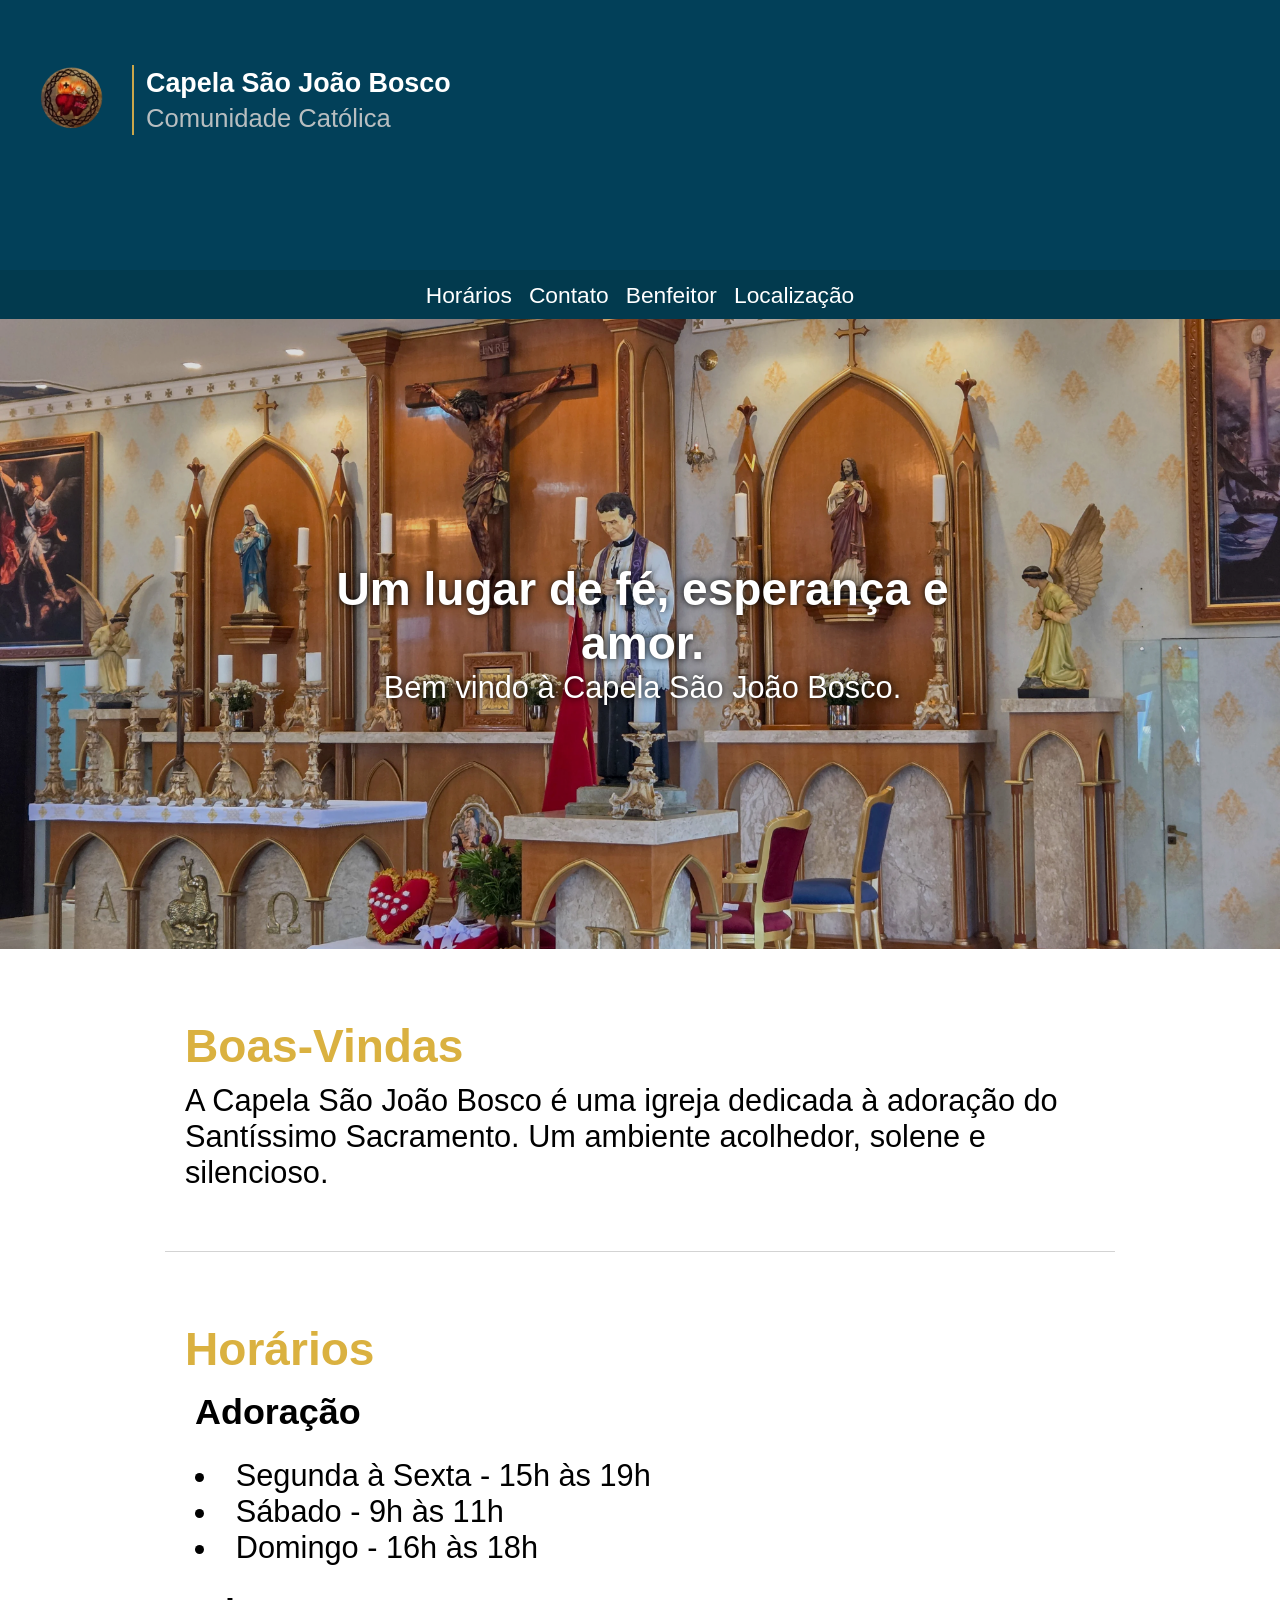
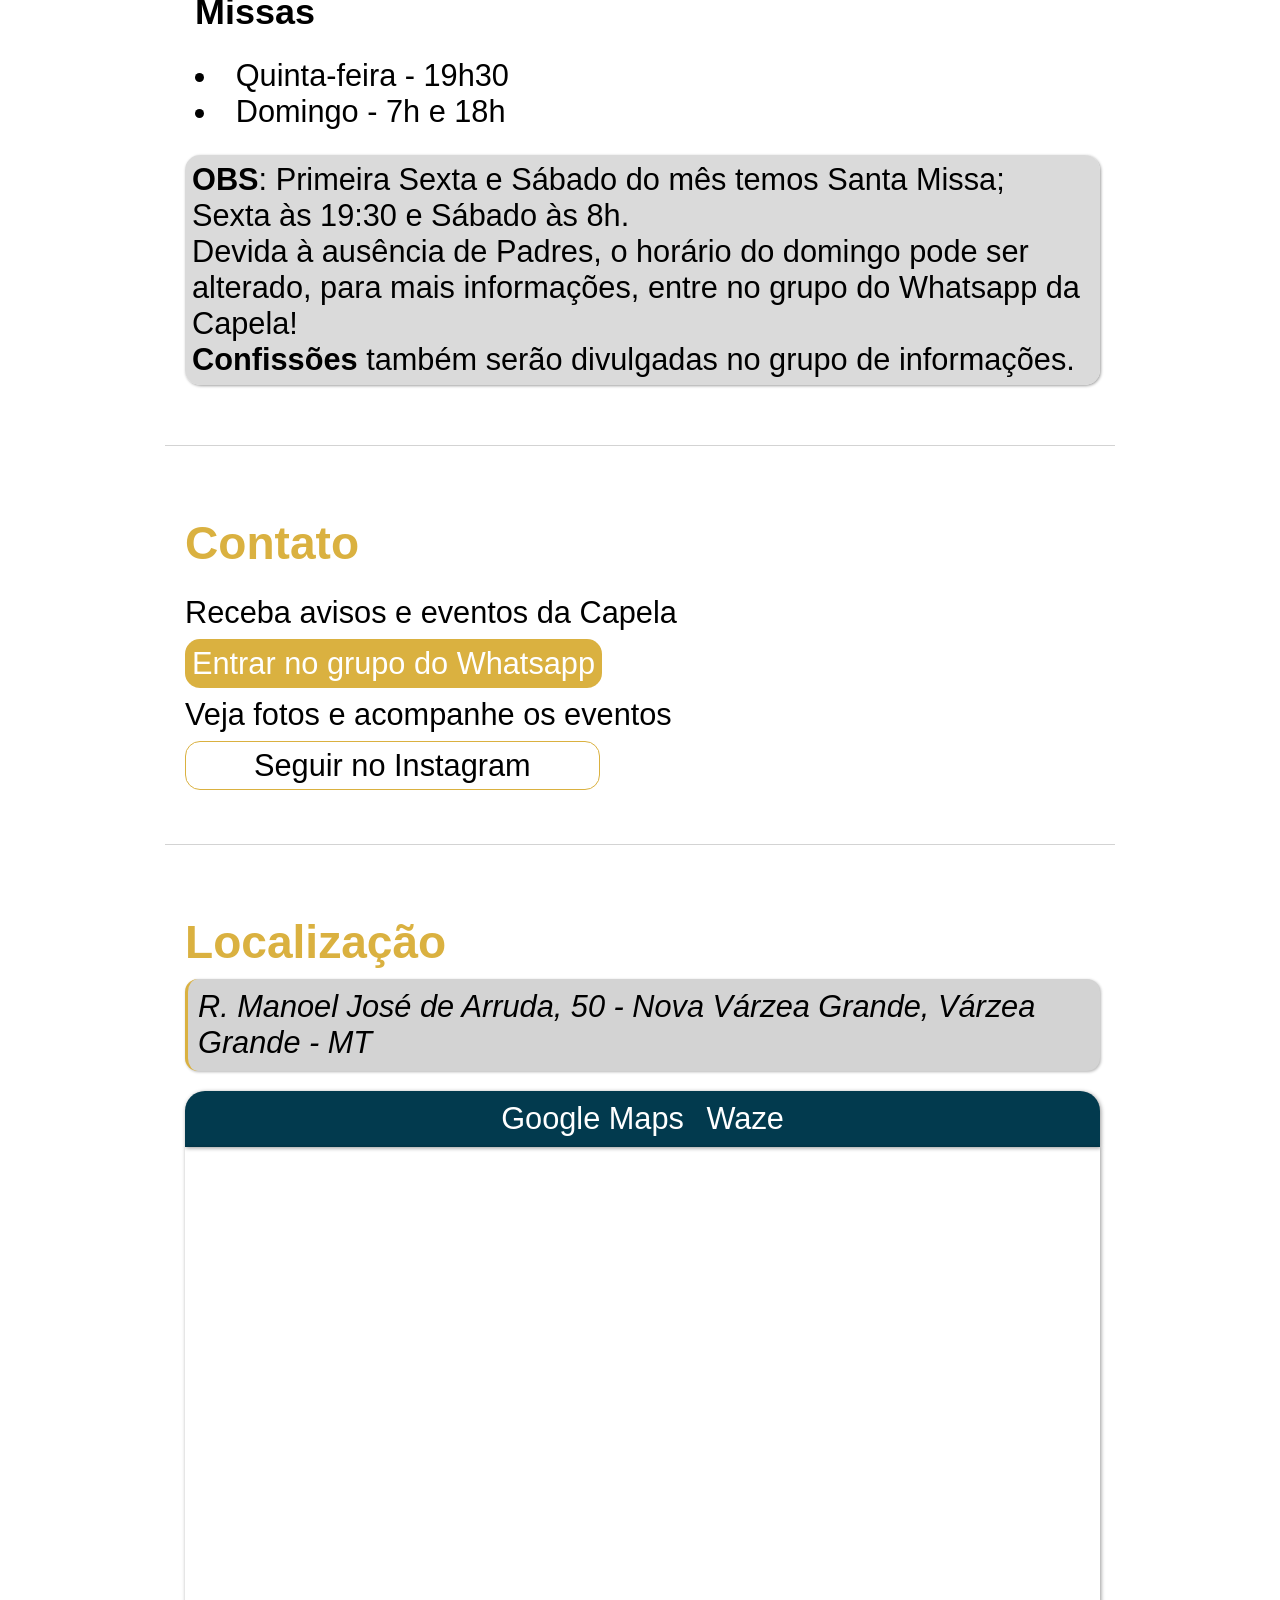
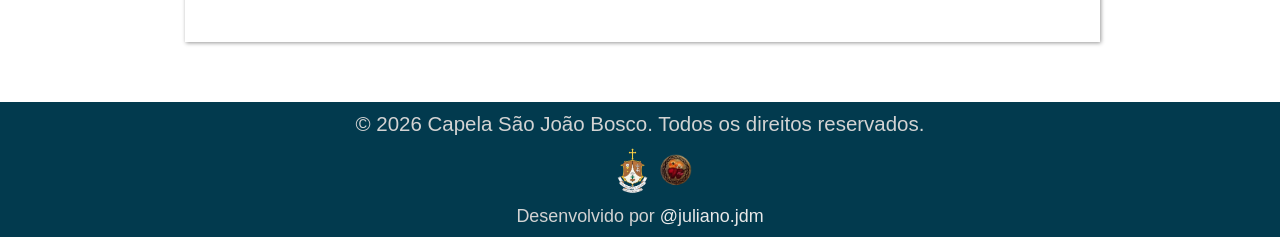
<file: index.html>
<!DOCTYPE html>
<html lang="pt-br">
<head>
    <meta charset="UTF-8">
    <meta name="viewport" content="width=device-width, initial-scale=1.0">
    <title>Capela São João Bosco</title>
    <link rel="shortcut icon" href="favicon/favicon-32x32.png" type="image/x-icon">
    <link rel="stylesheet" href="estilos/style.css">
    <link rel="stylesheet" href="estilos/media-query.css" orientation="landscape">
</head>
<body>
    <header>

            <div class="header-topo">
                <img src="imagens/brasaocapela.png" alt="São João Bosco">
                
                <div class="divisor"></div>

                <div class="titulo">
                   <h1>Capela São João Bosco</h1>
                   <p>Comunidade Católica</p>
                </div>
            </div>

    </header>

    <nav class="nav-header">
        <a href="#horarios">Horários</a>
        <a href="#contato">Contato</a>
        <a href="benfeitor.html">Benfeitor</a>
        <a href="#localizacao">Localização</a>
    </nav> 

    <main>

        <section class="hero">
            <div class="overlay"></div>

            <div class="content">
                <h1 class="text-shadow">Um lugar de fé, esperança e amor.</h1>

                <p class="text-shadow">
                    Bem vindo à Capela São João Bosco.
                </p>
            </div>

        </section>

        <section class="sobre">
            <h2>Boas-Vindas</h2>
            <p>A Capela São João Bosco é uma igreja dedicada à adoração do Santíssimo Sacramento. Um ambiente acolhedor, solene e silencioso.</p>
        </section>

        <section class="horarios" id="horarios">
            <h2>Horários</h2>

            <div class="ul-horarios">
            <h3>Adoração</h3>
                <ul>
                    <li>Segunda à Sexta - 15h às 19h</li>
                    <li>Sábado - 9h às 11h</li>
                    <li>Domingo - 16h às 18h</li>
                </ul>
            <h3>Missas</h3>
                <ul>
                    <li>Quinta-feira - 19h30</li>
                    <li>Domingo - 7h e 18h</li>
                </ul>
            </div>

            <!-- Card de horarios -->

        <div class="obs">
            <p><strong>OBS</strong>: Primeira Sexta e Sábado do mês temos Santa Missa; <br> Sexta às 19:30 e Sábado às 8h.</p>
            <p>Devida à ausência de Padres, o horário do domingo pode ser alterado, para mais informações, entre no grupo do Whatsapp da Capela!</p>
            <p><strong>Confissões</strong> também serão divulgadas no grupo de informações.</p>
        </div>
        </section>

        <section class="contato" id="contato">
            <h2>Contato</h2>
            <div class="div-p-contato">
                <p>Receba avisos e eventos da Capela</p>
                <a href="https://chat.whatsapp.com/GLciopQkKmeClI3FRyTYO6" target="_blank" id="botao-acessar">Entrar no grupo do Whatsapp</a>
            </div>

            <div class="div-p-contato">
                <p class="p-capela">Veja fotos e acompanhe os eventos</p>
                <a href="https://instagram.com/capelasaojoaoboscovg" target="_blank" id="a-instagram-capela">Seguir no Instagram</a>
            </div>
        </section>

        <section class="localizacao" id="localizacao">
            <h2>Localização</h2>
            
            <address id="address-loc">
                <a href="https://www.google.com/maps/place/Capela+S%C3%A3o+Jo%C3%A3o+Bosco+(Par%C3%B3quia+Santo+Ant%C3%B4nio)/@-15.662573,-56.13612,20z/data=!4m6!3m5!1s0x939dadc9e05a0351:0x22127d1240f3c5a4!8m2!3d-15.6625727!4d-56.1361202!16s%2Fg%2F11ckqrdjfv?hl=pt-BR&entry=ttu&g_ep=EgoyMDI2MDQyOS4wIKXMDSoASAFQAw%3D%3D"
                target="_blank">R. Manoel José de Arruda, 50 - Nova Várzea Grande, Várzea Grande - MT</a>
            </address>

            <nav class="loc-links">
                <a href="maps.html" target="frame">Google Maps</a>
                <a href="waze.html" target="frame">Waze</a>
            </nav>
            <iframe src="maps.html" frameborder="0" name="frame" id="iframe-localizacao"></iframe>
        </section>
    </main>
    
    <footer>
        <p class="p-footer">&#169; 2026 Capela São João Bosco. Todos os direitos reservados.</p>
        <div id="div-brasoes-footer">
            <img src="imagens/brasaoparoquiasto.png" alt="Brasão da Paróquia Santo Antônio de Várzea Grande - MT">
            <img src="imagens/brasaocapela.png" alt="Brasão da Capela São João Bosco - VG" id="brasao-capela-footer">
        </div>
        <p id="credito-juliano">Desenvolvido por <a href="https://www.instagram.com/juliano.jdm" target="_blank" id="ig">@juliano.jdm</a></p>
    </footer>
</body>
</html>
</file>
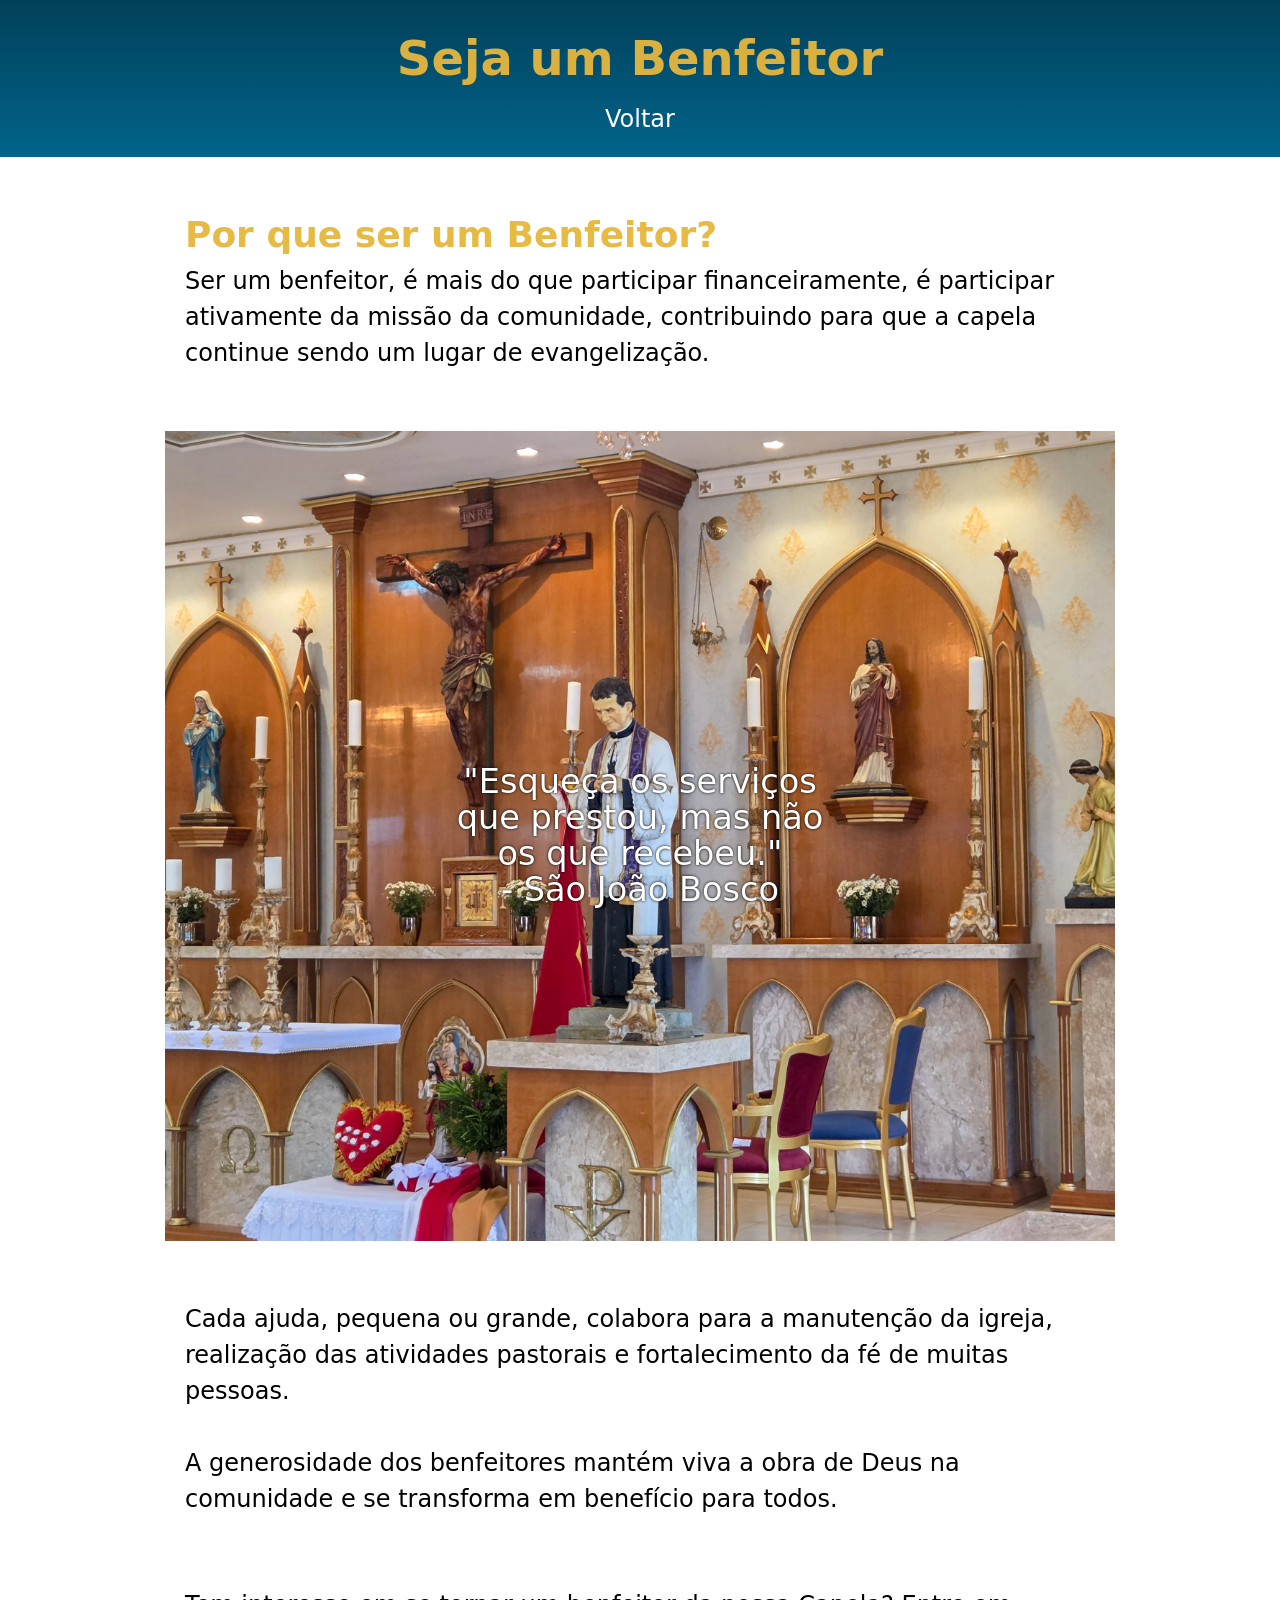
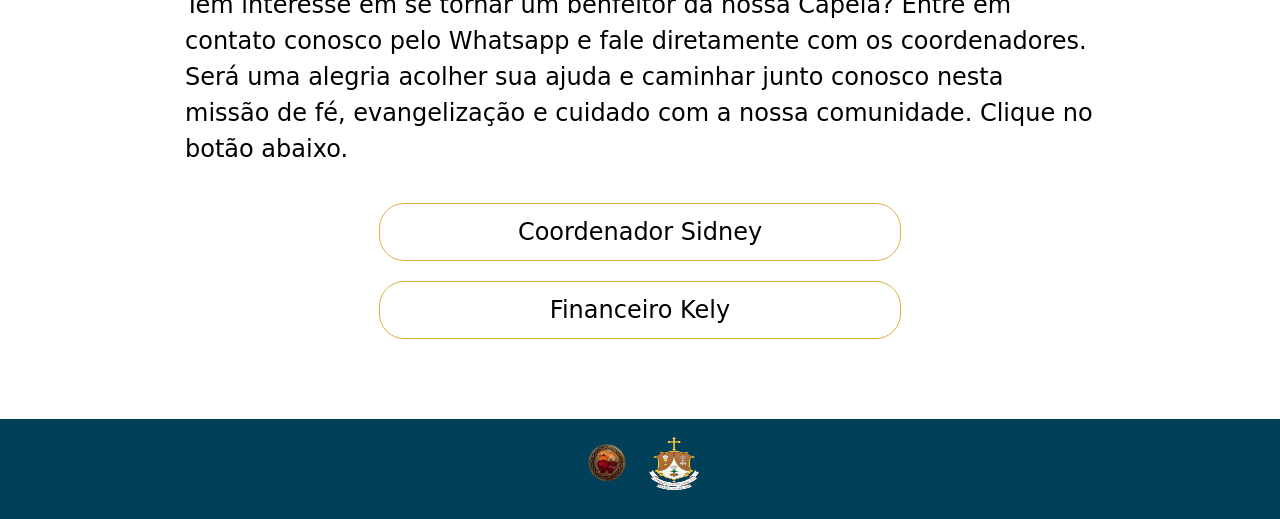
<file: benfeitor.html>
<!DOCTYPE html>
<html lang="pt-br">
<head>
    <meta charset="UTF-8">
    <meta name="viewport" content="width=device-width, initial-scale=1.0">
    <title>Benfeitor</title>
    <link rel="stylesheet" href="estilos/benfeitor.css">
    <link rel="shortcut icon" href="imagens/brasaocapela.png" type="image/x-icon">
</head>
<body>
    <header>
        <h1>Seja um Benfeitor</h1>
        <a href="index.html">Voltar</a>
    </header>
    <main>
        <section class="section" id="sec1">
            <h2>Por que ser um Benfeitor?</h2>
            <p>Ser um benfeitor, é mais do que participar financeiramente, é participar ativamente da missão da comunidade, contribuindo para que a capela continue sendo um lugar de evangelização.</p>
        </section>

        <div class="img" id="img01">
            <div id="img-p">
                <p>"Esqueça os serviços que prestou, mas não os que recebeu." <br> - São João Bosco</p>  
            </div> 
        </div>

        <section>
            <p>Cada ajuda, pequena ou grande, colabora para a manutenção da igreja, realização das atividades pastorais e fortalecimento da fé de muitas pessoas.</p> <br>
            <p>A generosidade dos benfeitores mantém viva a obra de Deus na comunidade e se transforma em benefício para todos.</p>
        </section>
        
        <section id="contato">
            <p>Tem interesse em se tornar um benfeitor da nossa Capela? Entre em contato conosco pelo Whatsapp e fale diretamente com os coordenadores. Será uma alegria acolher sua ajuda e caminhar junto conosco nesta missão de fé, evangelização e cuidado com a nossa comunidade. Clique no botão abaixo.</p>
            <br>
            <div id="div-contato">
                <a href="https://api.whatsapp.com/send/?phone=556599582359&text=Ol%C3%A1%2C+tenho+interesse+em+se+tornar+um+benfeitor&type=phone_number&app_absent=0" target="_blank">Coordenador Sidney </a>
                <a href="https://api.whatsapp.com/send/?phone=556596301708&text=Ol%C3%A1%2C+tenho+interesse+em+se+tornar+um+benfeitor&type=phone_number&app_absent=0" target="_blank">Financeiro Kely</a>
            </div>
        </section>
    </main>
    <footer>
        <div class="footer-img">
            <img src="imagens/brasaocapela.png" alt="Brasão Capela São João Bosco">
        <img src="imagens/brasaoparoquiasto.png" alt="Brasão Paróquia Santo Antônio">
        </div>
    </footer>
</body>
</html>
</file>
<file: estilos/style.css>
@charset "UTF-8";

@import url('https://fonts.googleapis.com/css2?family=Gelasio:ital,wght@0,400..700;1,400..700&display=swap');

* {
    margin: 0px;
    padding: 0px;
    box-sizing: border-box;
    scrollbar-width: none;
}

html {
    scroll-behavior: smooth;
}

body {
    font-size: 1.1em;
    font-family: Arial, Helvetica, sans-serif;
}


/* HEADER */
header {
    background-color: #024059;
    color: white;
}

.header-topo {
    display: flex;
    align-items: center;
    gap: 12px;
    height: 140px;
    margin: 0 auto;
    padding: 15px 16px;
}

.header-topo img {
    width: 75px;
    height: 75px;
    background-size: cover;
    
}

.divisor {
    width: 2px;
    height: 60px;
    background-color: #c9a64b;
}

.titulo h1 {
    margin: 0;
    font-size: 1.05em;
    margin-bottom: 5px;
}

.titulo h1:hover {
   color: #c9a646;
   transition-duration: .6s;
}

.titulo p {
    margin: 2px 0 0;
    font-size: 1.0em;
    color: #ccc;
    opacity: 0.9;
}

.titulo p:hover {
    color: white;
    text-shadow: 0px 0px 1px white;
    transition-duration: .6s;
}


/* NAV */
.nav-header {
    background-color: #023a4e;
    padding: 10px;
    text-align: center;
}

.nav-header > a {
    font-size: 0.89em;
    color: white;
    text-decoration: none;
    padding-left: 5px;
    padding-right: 5px;
}

.nav-header > a:hover {
    color: #c9a646;
    background-color: #014761b4;
    border-radius: 20px;
    text-decoration: underline;
    transition-duration: .4s;
}


/* CONTEUDO PRINCIPAL */
main {
    width: 100%;
    font-size: 1.2em;
}


/* BANNER */
.hero {
    position: relative;
    height: 70vh;

    background-image: url('../imagens/fotocapela-angulomedio.webp');
    background-size: cover;
    background-position: center;

    display: flex;
    align-items: center;
    justify-content: center;


    text-align: center;
    color: white;

    border-top: 0px;
    margin-bottom: 0px;
    margin-top: 0px;

    width: 100%;
    margin: 0px;
}

.overlay {
    position: absolute;
    inset: 0;

    background: rgba(0, 0, 0, 0.13);
}

.content {
    position: relative;
    z-index: 2;

    max-width: 700px;
}

section.hero > div.content > .text-shadow {
    text-shadow: 0px 0px 7px black;
}

/* CONTEUDO */ 
main > section > h2 {
    color: #dab140;
    margin-bottom: 10px;
    margin-top: 10px;
}


/* CONFIG. SECTIONS */
section {
    padding: 15px;
    padding-left: 20px;
    border-top: 1px solid lightgray;
    margin: 50px 0px 50px 0px;
}


.sobre {
    border-top: 0px;
}


/* SEC. HORARIOS */
.ul-horarios {
    margin: 15px 0px 15px 10px;
    list-style-position: inside;
} 

.ul-horarios > ul {
    margin: 25px 0px 25px 0px ;
}

.obs {
    background-color: rgba(211, 211, 211, 0.829);
    padding: 7px;
    border-radius: 15px;
    box-shadow: 1px 1px 3px rgba(0, 0, 0, 0.377);
}


/* SEC. CONTATO */
#botao-acessar {
    margin: 10px 0px 10px 0px ;
    padding: 7px;
    background-color: #dab140;
    color: white;
    text-decoration: none;
    border-radius: 15px;
}

#botao-acessar:hover {
   text-decoration: underline;
   padding: 9px;
   transition-duration: .3s;
}

.div-p-contato > p {
    padding: 15px 0px 15px 0px;
}

#a-instagram-capela {
    padding: 6px 50px 6px 50px;
    border: 1px solid #dab140;
    color: black;
    border-radius: 15px;
    text-decoration: none;
}

#a-instagram-capela:hover {
    background-color: #dab140;
    color: white;
    padding: 8px 52px 8px 52px;
    transition-duration: .3s;
}


/* SEC. LOCALIZACAO */
#address-loc > a {
    color: black;
    text-decoration: none;
    
}

#address-loc > a:hover {
    text-decoration: underline;
    transition-duration: .2s;
}

#address-loc {
    border-left: 3px solid #dab140;
    box-shadow: 1px 1px 3px rgba(0, 0, 0, 0.295);
    background-color: lightgrey;
    padding: 10px;
    border-radius: 13px;
    margin-bottom: 20px;
}

nav.loc-links {
    background-color: #023a4e;
    padding: 10px;
    border-radius: 20px 20px 0px 0px;
    text-align: center;
    box-shadow: 1px 1px 4px rgba(0, 0, 0, 0.411);
}

.loc-links > a {
    color: white;
    text-decoration: none;
    padding: 0px 7px 0px 7px;
}

.loc-links > a:hover {
    transition-duration: .7s;
    color: #f5c338;
    text-decoration: underline;
}

#iframe-localizacao {
    display: block;
    width: 100%;
    height: 55vh;
    box-shadow: 1px 1px 4px rgba(0, 0, 0, 0.411);
}


/* FOOTER */
footer {
    background-color: #023a4e;
}

.p-footer {
    font-size: 0.8em;
    color: lightgray;
    padding: 10px;
    text-align: center;
}

#div-brasoes-footer {
    display: flex;
    width: 50px;
    height: 50px;
    margin: auto;  
} 

#credito-juliano {
    padding-top: 10px;
    padding-bottom: 10px;
    color: lightgray;
    font-size: 0.7em;
    text-align: center;
}

#ig {
    color: rgb(233, 233, 233);
    text-decoration: none;
}

#ig:hover {
    color: #f5c338;
    transition-duration: .3s;
    text-decoration: underline;
}
</file>
<file: estilos/media-query.css>
@charset "UTF-8";

    @media screen and (min-width: 450px) and (max-width: 768px) {
        body {
            font-size: 1.3em;
        }

        #a-instagram-capela {
            padding-left: 57px;
            padding-right: 56px;
        }

        #a-instagram-capela:hover {
            padding: 8px 59px 8px 59px;
        }

        
    }

    /* TABLET */
    @media screen and (min-width: 769px) {
    
        body {
            font-size: 1.6em;
        }

        header {
            height: 30vh;
        }

        .header-topo {
            display: flex;
            align-items: center;
            gap: 12px;
            height: 200px;
            margin: 0 auto;
            padding: 20px 20px;
        }

        header > h1 {
            font-size: 1.3em;
        }

        .header-topo img {
            width: 100px;
            height: 100px;
            background-size: cover;
            
        }

        .divisor {
            width: 2px;
            height: 70px;
            background-color: #c9a64b;
        }   

        .hero {
            
            width: 100vw;
        } 

        section {
            padding-top: 60px;
            padding-bottom: 60px;
            max-width: 950px;
            margin: auto;
            
        }

        .hero {
            max-width: none;
            width: 100%;
           
        }

        section.hero {
            width: 100%;
        }

        #a-instagram-capela {
            padding-left: 68px;
            padding-right: 68px;
        }

        #a-instagram-capela:hover {
            padding: 8px 70px 8px 70px;
        }
}

    @media screen and (min-width: 1600px) {
        
        body {
            font-size: 2em;
        }

        header {
            height: 30vh;
        }

        .header-topo {
            display: flex;
            align-items: center;
            gap: 12px;
            height: 200px;
            margin: 0 auto;
            padding: 20px 20px;
        }

        header > h1 {
            font-size: 1.3em;
        }

        .header-topo img {
            width: 100px;
            height: 100px;
            background-size: cover;
            
        }

        .divisor {
            width: 2px;
            height: 70px;
            background-color: #c9a64b;
        }   

        .hero {
            flex: 1 1 100%;
            width: 100vw;
        }

        section {
            padding-top: 60px;
            padding-bottom: 60px;
            max-width: 950px;
            margin: auto;
        }

        #a-instagram-capela {
            padding-left: 68px;
            padding-right: 68px;
        }

        #a-instagram-capela:hover {
            padding: 8px 70px 8px 70px;
        }

    }
</file>
<file: estilos/benfeitor.css>
@charset "UTF-8";

/* #dab140
   #024059
*/

* {
    margin: 0px;
    padding: 0px;
    font-family: system-ui, -apple-system, BlinkMacSystemFont, 'Segoe UI', Roboto, Oxygen, Ubuntu, Cantarell, 'Open Sans', 'Helvetica Neue', sans-serif;
    scrollbar-width: none;
}

header {
    color: #dab140; 
    background-image: linear-gradient(to bottom, #024059, #01648b);
    padding: 40px 0px 20px 0px;  
    text-align: center;
}

header > h1 {
    margin-bottom: 25px;
}

header > a {
    color: white;
    padding: 7px 10px;
    text-decoration: none;
    border-radius: 17px;
    transition-duration: .3s;
}

header > a:hover {
    background-color: #024059;
    text-decoration: underline;
}

/* BODY */
body {
    font-size: 1.1em;
    line-height: 1.5em;
}

@media screen and (min-width: 769px) and (max-width: 1023px) {
    body { 
        font-size: 1.3em;
    }
}

@media screen and (min-width: 1024px) {
    body {
        font-size: 1.5em;
    }
}

main {
    max-width: 950px;
    margin: auto;
}

/* SECTION */
section {
    padding: 10px;
    margin: 50px 10px;
}

/* SECTION 1 */
#sec1 > h2 {
    color: #e6ba43;
    padding-bottom: 10px;

}


/* CONFIG. IMGS */
.img {
    height: 90vh;
    width: 100%;
    max-width: none;
    background-size: cover;
    background-repeat: no-repeat;

}


/* DIV IMG01 */
#img01 {
    background-image: url('../imagens/fotocapela-angulomedio.webp');
    background-position: center center;
    background-size: cover;
    display: flex;
    flex-flow: row nowrap;
    justify-content: center;
    align-items: center;
    
}

#img-p {
    display: flex;
    justify-content: center;
    align-items: center;
    flex-flow: row nowrap;
}

#img-p > p {
    font-size: 1.4em;
    color: white;
    text-align: center;
    flex: 0 1 400px;
    text-shadow: 0px 0px 3px black;
}

/* SECTION CONTATO */
#div-contato {
    display: flex;
    flex-flow: row wrap;
    justify-content: center;
}

#div-contato > a {
    display: block;
    color: black;
    text-decoration: none;
    margin-bottom: 20px;
    border: 1px solid #dab140;
    border-radius: 25px;
    text-align: center;
    padding: 10px;
    flex-basis: 500px;
}   

#div-contato > a:hover {
    background-color: #dab140;
    color: white;
    text-decoration: underline;
    transition-duration: .3s;
} 

#p-contato-kely > a {
    margin-top: 40px;
}


/* FOOTER */
footer {
    display: flex;
    justify-content: center;
    background-color: #024059;
}

.footer-img {
    padding: 15px;
}

.footer-img > img {
    background-size: cover;
    height: 60px;
    width: 60px;
}
</file>
